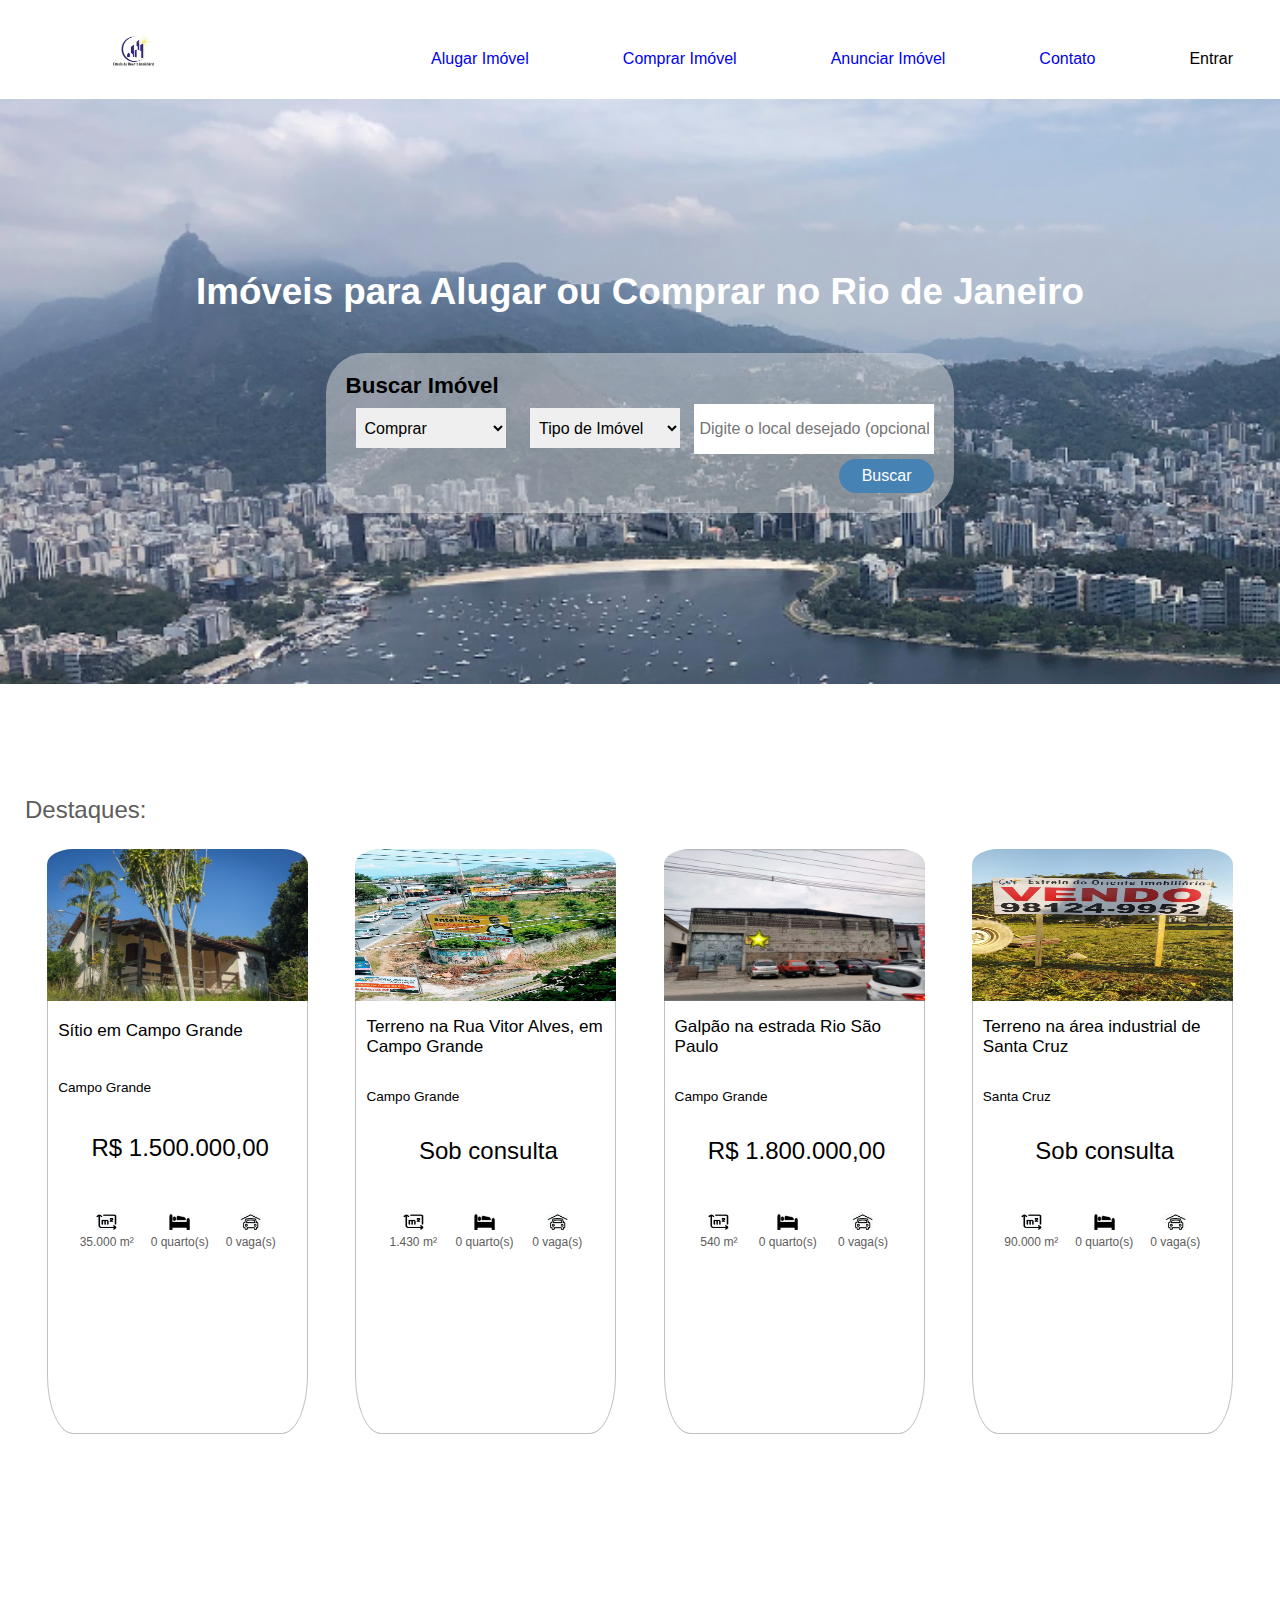
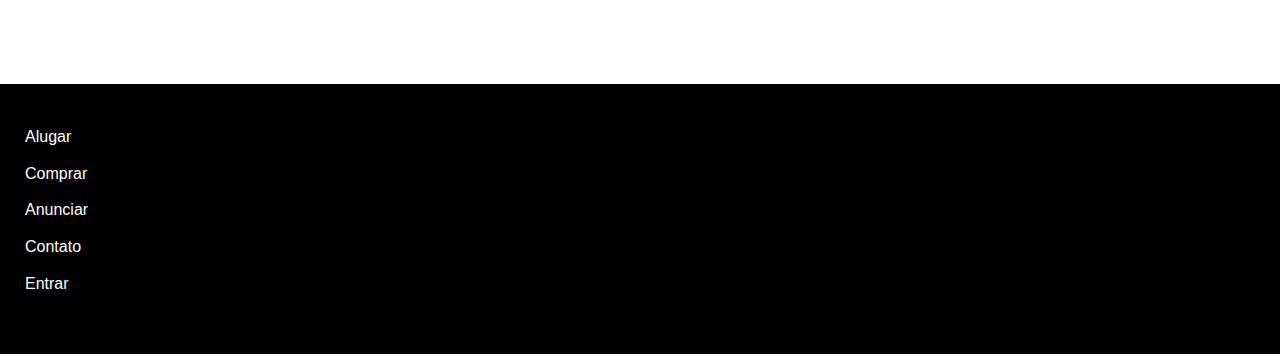
<file: index.html>
<!DOCTYPE html>
<html lang="pt-br">
  <head>
    <meta charset="UTF-8" />
    <meta http-equiv="X-UA-Compatible" content="IE=edge" />
    <meta name="viewport" content="width=device-width, initial-scale=1.0" />
    <link rel="stylesheet" href="./assets/css/style.css" />
    <title>Estrela do Oriente</title>
  </head>
  <body>
    <header>
      <a href=""><img src="./assets/imagens/logo.jpeg" alt="logoMarca" /></a>
      <nav class="header-nav">
        <div class="header-nav-alugar"><a href="./assets/paginas/lista-aluguel.html">Alugar Imóvel</a></div>
        <div class="header-nav-comprar"><a href="./assets/paginas/lista-compra.html">Comprar Imóvel</a></div>
        <div class="header-nav-anunciar"><a href="./assets/paginas/contato.html">Anunciar Imóvel</a></div>
        <div class="header-nav-contato"><a href="./assets/paginas/contato.html">Contato</a></div>
        <div class="header-nav-entrar">Entrar</div>
      </nav>
    </header>

    <main>
      <div class="main-folder">
        <h1>Imóveis para Alugar ou Comprar no Rio de Janeiro</h1>

        <form class="form-busca" action="">
          <div class="form-busca-titulo">Buscar Imóvel</div>
          <div class="form-seleçoes">
            <select name="negocio" id="negocio" class="form-busca-input">
              <option value="Comprar">Comprar</option>
              <option value="Alugar">Alugar</option>
            </select>

            <select name="tipo" id="tipo" class="form-busca-input">
              <option value>Tipo de Imóvel</option>
              <option value="casa">Casa</option>
              <option value="apartamento">Apartamento</option>
              <option value="loja">Loja</option>
              <option value="terreno">Terreno</option>
              <option value="sítio">Sítio</option>
              <option value="galpão">Galpão</option>
            </select>
            <input
              type="text"
              placeholder="Digite o local desejado (opcional)"
              class="form-busca-input form-busca-input-text"
            />
          </div>

          <button>Buscar</button>
        </form>
      </div>

      <div class="destaques">
        <h2>Destaques:</h2>
        <section class="destaques-section"></section>
      </div>
    </main>

    <footer>
      <ul>
        <li><a href="./assets/paginas/lista-aluguel.html">Alugar</a></li>
        <li><a href="./assets/paginas/lista-compra.html">Comprar</a></li>
        <li><a href="./assets/paginas/contato.html">Anunciar</a></li>
        <li><a href="./assets/paginas/contato.html">Contato</a></li>
        <li><a href="">Entrar</a></li>
      </ul>
    </footer>

    <script type="module" src="./assets/script/script.js"></script>
  </body>
</html>
</file>
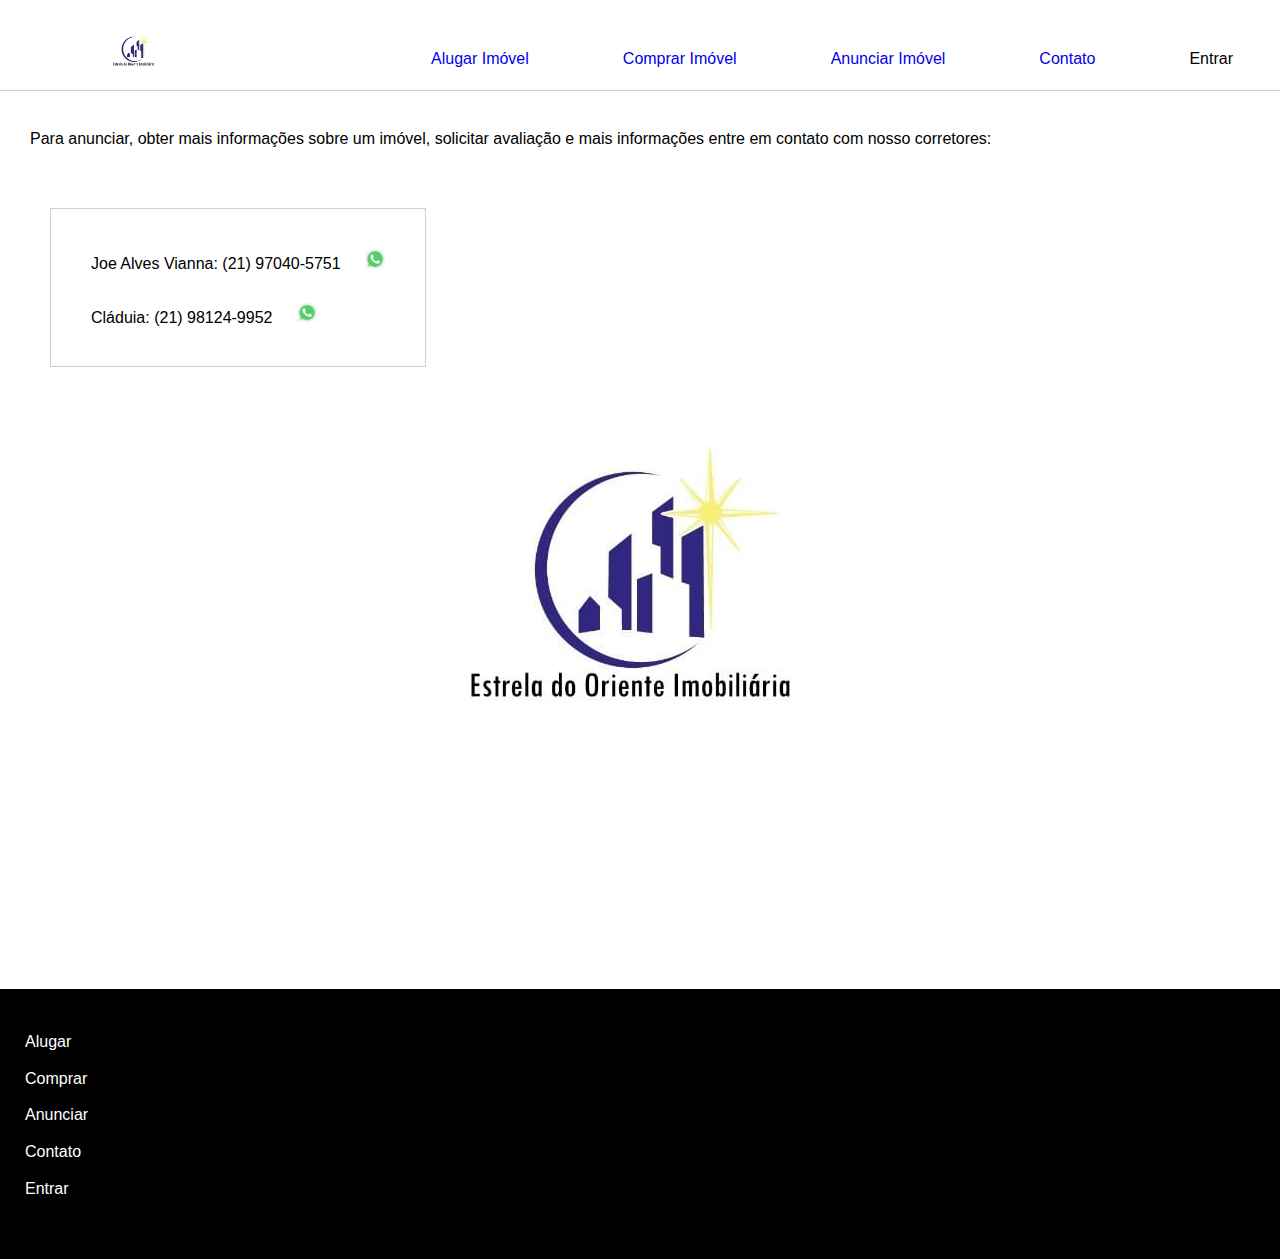
<file: assets/paginas/contato.html>
<!DOCTYPE html>
<html lang="pt-br">
  <head>
    <meta charset="UTF-8" />
    <meta http-equiv="X-UA-Compatible" content="IE=edge" />
    <meta name="viewport" content="width=device-width, initial-scale=1.0" />
    <link rel="stylesheet" href="../css/style-global.css" />
    <link rel="stylesheet" href="../css/style-contatos.css">
    <title>Estrela do Oriente</title>
  </head>
  <body>
    <header>
      <a href="../../index.html"><img src="../imagens/logo.jpeg" alt="logoMarca" /></a>
      <nav class="header-nav">
        <div class="header-nav-alugar"><a href="./lista-aluguel.html">Alugar Imóvel</a></div>
        <div class="header-nav-comprar"><a href="./lista-compra.html">Comprar Imóvel</a></div>
        <div class="header-nav-anunciar"><a href="./contato.html">Anunciar Imóvel</a></div>
        <div class="header-nav-contato"><a href="./contato.html">Contato</a></div>
        <div class="header-nav-entrar">Entrar</div>
      </nav>
    </header>

    <main>
      <h3>Para anunciar, obter mais informações sobre um imóvel, solicitar avaliação e mais informações entre em contato com nosso corretores:</h3>

      <div class="contatos-corretores">
        <div class>
          <p>Joe Alves Vianna:  (21) 97040-5751 <img src="../imagens/icones/whatsapp-icon.png" onclick=window.open("https://wa.me/+5521970405751")></p>
          <p>Cláduia:  (21) 98124-9952 <img src="../imagens/icones/whatsapp-icon.png" onclick=window.open("https://wa.me/+5521981249952")></p>
      </div>

      </div>

      <img src="../imagens/logo.jpeg" alt="">
      
    </main>

    <footer>
      <ul>
        <li><a href="./lista-aluguel.html">Alugar</a></li>
        <li><a href="./lista-compra.html">Comprar</a></li>
        <li><a href="./contato.html">Anunciar</a></li>
        <li><a href="./contato.html">Contato</a></li>
        <li><a href="">Entrar</a></li>
      </ul>
    </footer>

  </body>
</html>
</file>
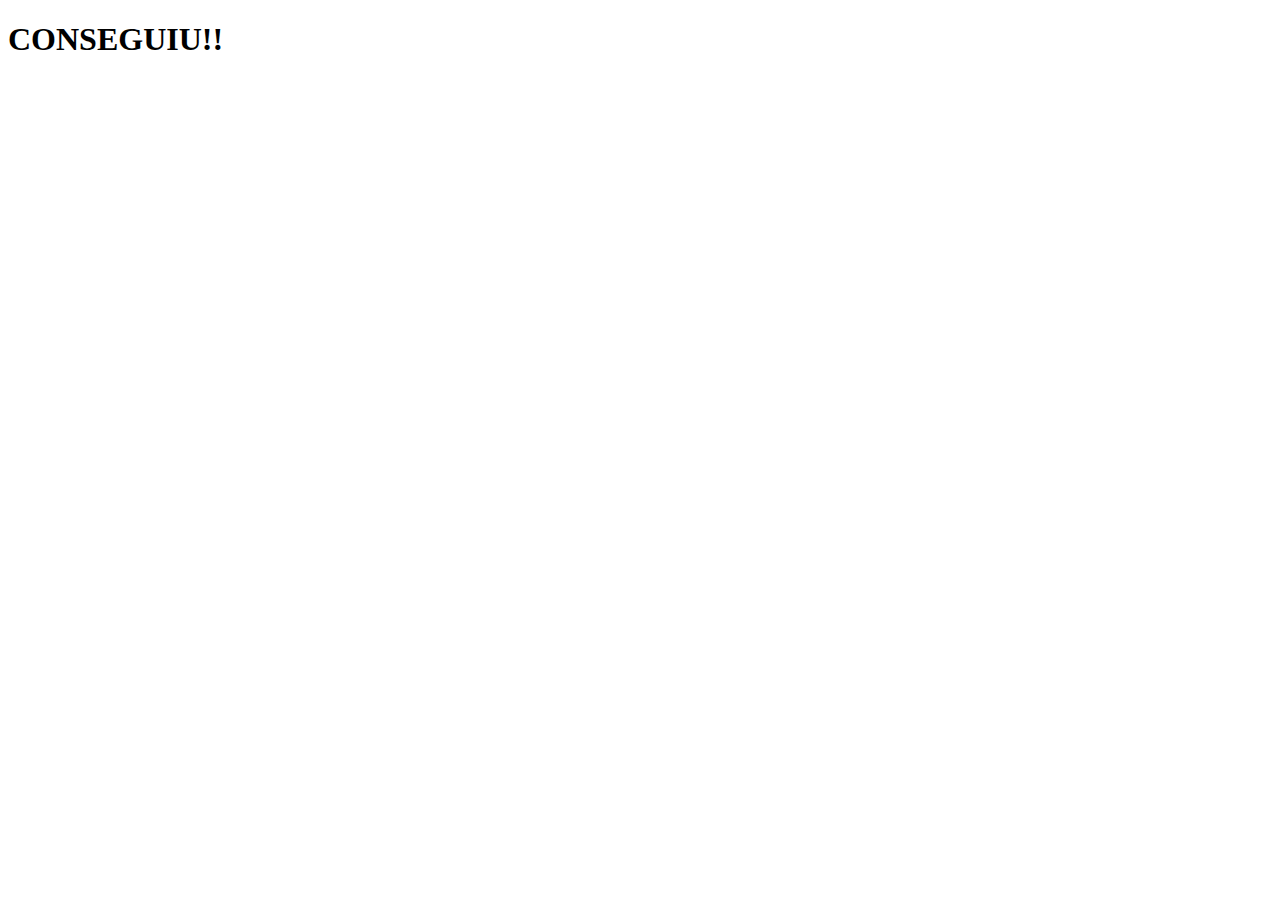
<file: assets/paginas/imovel.html>
<!DOCTYPE html>
<html lang="en">
<head>
    <meta charset="UTF-8">
    <meta http-equiv="X-UA-Compatible" content="IE=edge">
    <meta name="viewport" content="width=device-width, initial-scale=1.0">
    <title>Document</title>
</head>
<body>
    <h1>CONSEGUIU!!</h1>

    <script src="./../script/controller-paginaImovel.js" type="module"></script>
</body>
</html>
</file>
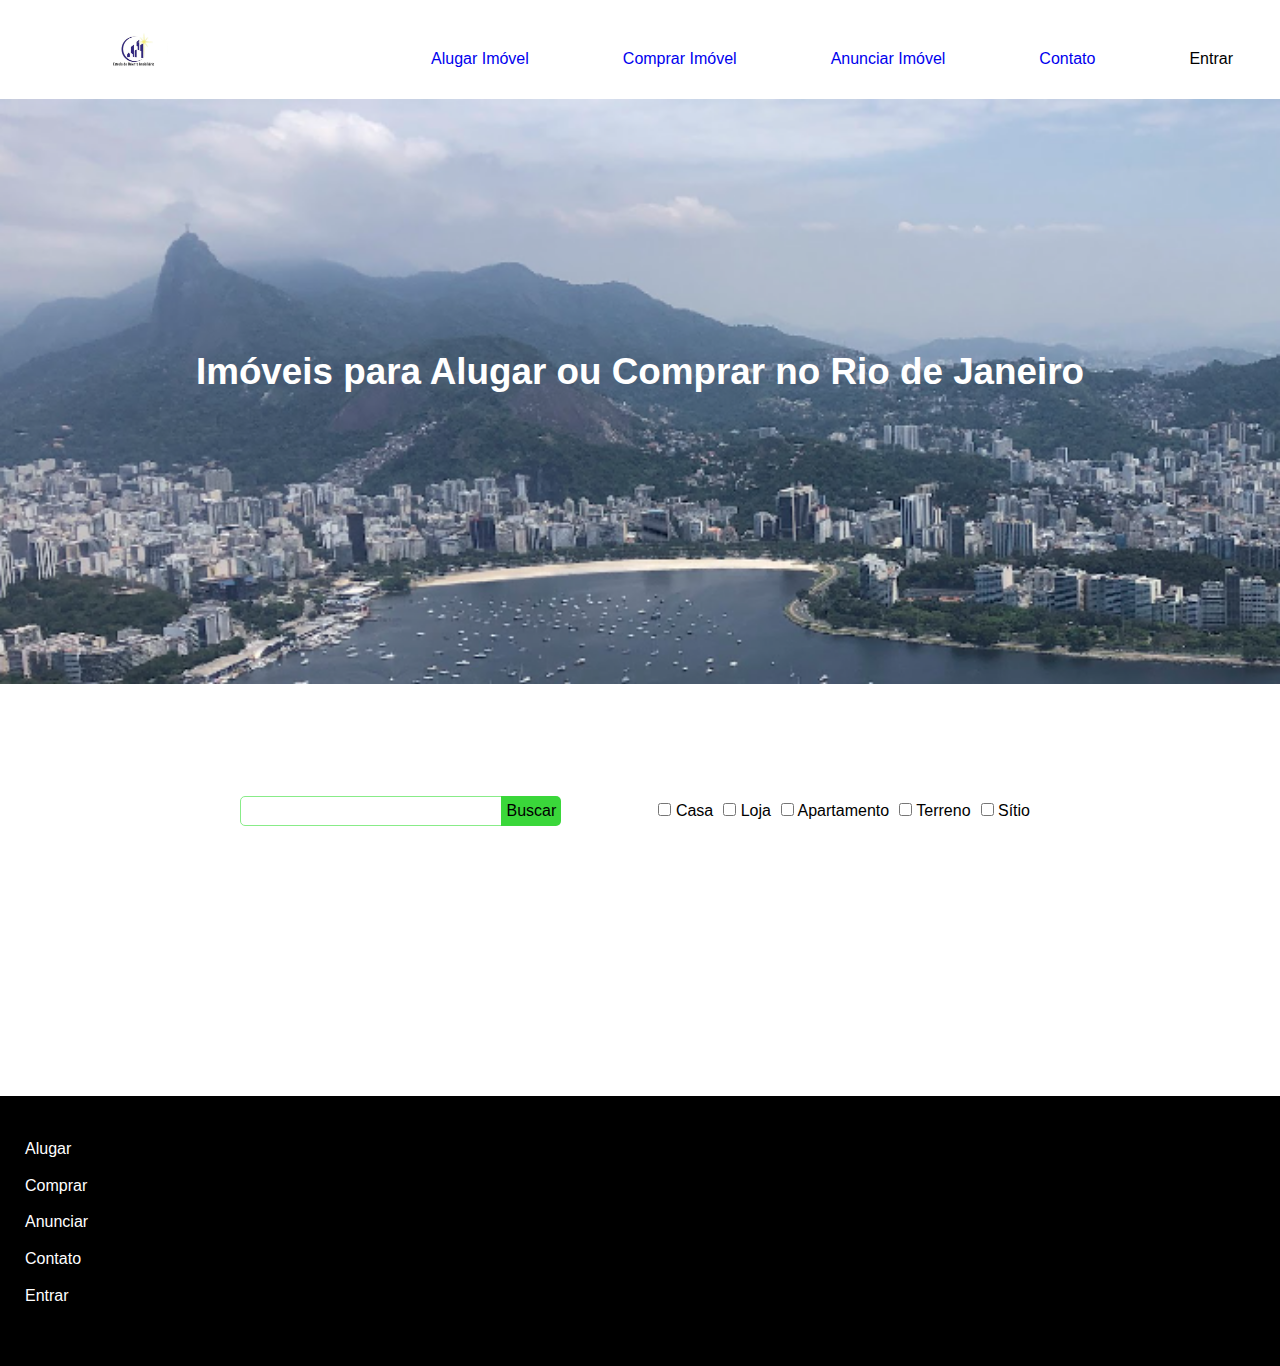
<file: assets/paginas/lista-aluguel.html>
<!DOCTYPE html>
<html lang="pt-br">
  <head>
    <meta charset="UTF-8" />
    <meta http-equiv="X-UA-Compatible" content="IE=edge" />
    <meta name="viewport" content="width=device-width, initial-scale=1.0" />
    <link rel="stylesheet" href="../css/style-compraAluguel.css" />
    <title>Estrela do Oriente</title>
  </head>
  <body>
    <header>
      <a href="../../index.html"><img src="../imagens/logo.jpeg" alt="logoMarca" /></a>
      <nav class="header-nav">
        <div class="header-nav-alugar"><a href="./lista-aluguel.html">Alugar Imóvel</a></div>
        <div class="header-nav-comprar"><a href="./lista-compra.html">Comprar Imóvel</a></div>
        <div class="header-nav-anunciar"><a href="./contato.html">Anunciar Imóvel</a></div>
        <div class="header-nav-contato"><a href="./contato.html">Contato</a></div>
        <div class="header-nav-entrar">Entrar</div>
      </nav>
    </header>

    <main>
      <div class="main-folder">
        <h1>Imóveis para Alugar ou Comprar no Rio de Janeiro</h1>
        
      </div>

        <div class="busca-filtros">
          <div class="busca-imovel">
            <input id="busca-input" type="text" >
            <button id="busca-btn">Buscar</button>
          </div>

          <div class="filtros-categoria">
            <div>
              <input type="checkbox" value="casa">
              <label for="">Casa</label>
            </div>
            
            <div>
              <input type="checkbox" value="loja">
              <label for="">Loja</label>
            </div>

            <div>
              <input type="checkbox" value="apartamento">
              <label for="">Apartamento</label>
            </div>

            <div>
              <input type="checkbox" value="terreno">
              <label for="">Terreno</label>
            </div>
            

            <div>
              <input type="checkbox" value="sítio">
              <label for="">Sítio</label>
            </div>

          </div>
        </div>    
        <section class="lista-imoveisVenda">
            
        </section>
      
    </main>

    <footer>
      <ul>
        <li><a href="./lista-aluguel.html">Alugar</a></li>
        <li><a href="./lista-compra.html">Comprar</a></li>
        <li><a href="./contato.html">Anunciar</a></li>
        <li><a href="./contato.html">Contato</a></li>
        <li><a href="">Entrar</a></li>
      </ul>
    </footer>

    <script type="module" src="../script/controller-paginaAlugar.js"></script>
  </body>
</html>
</file>
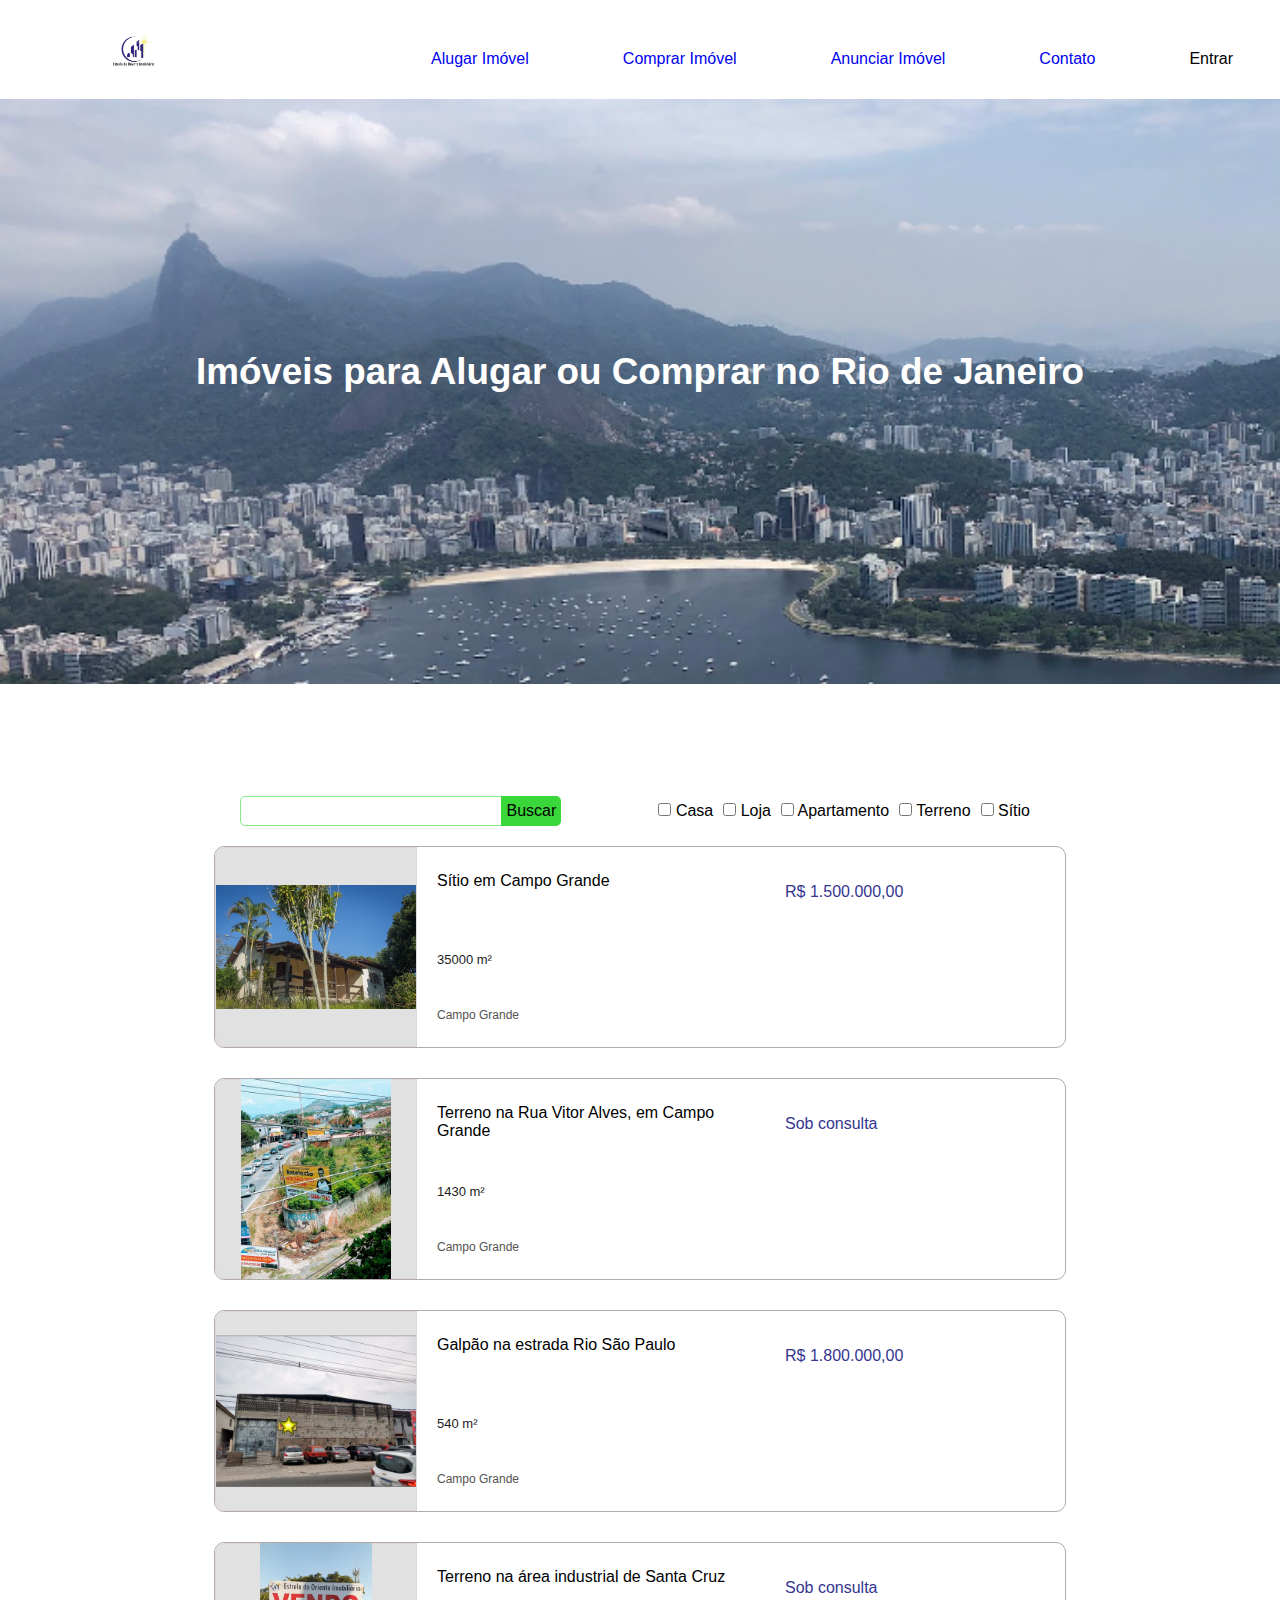
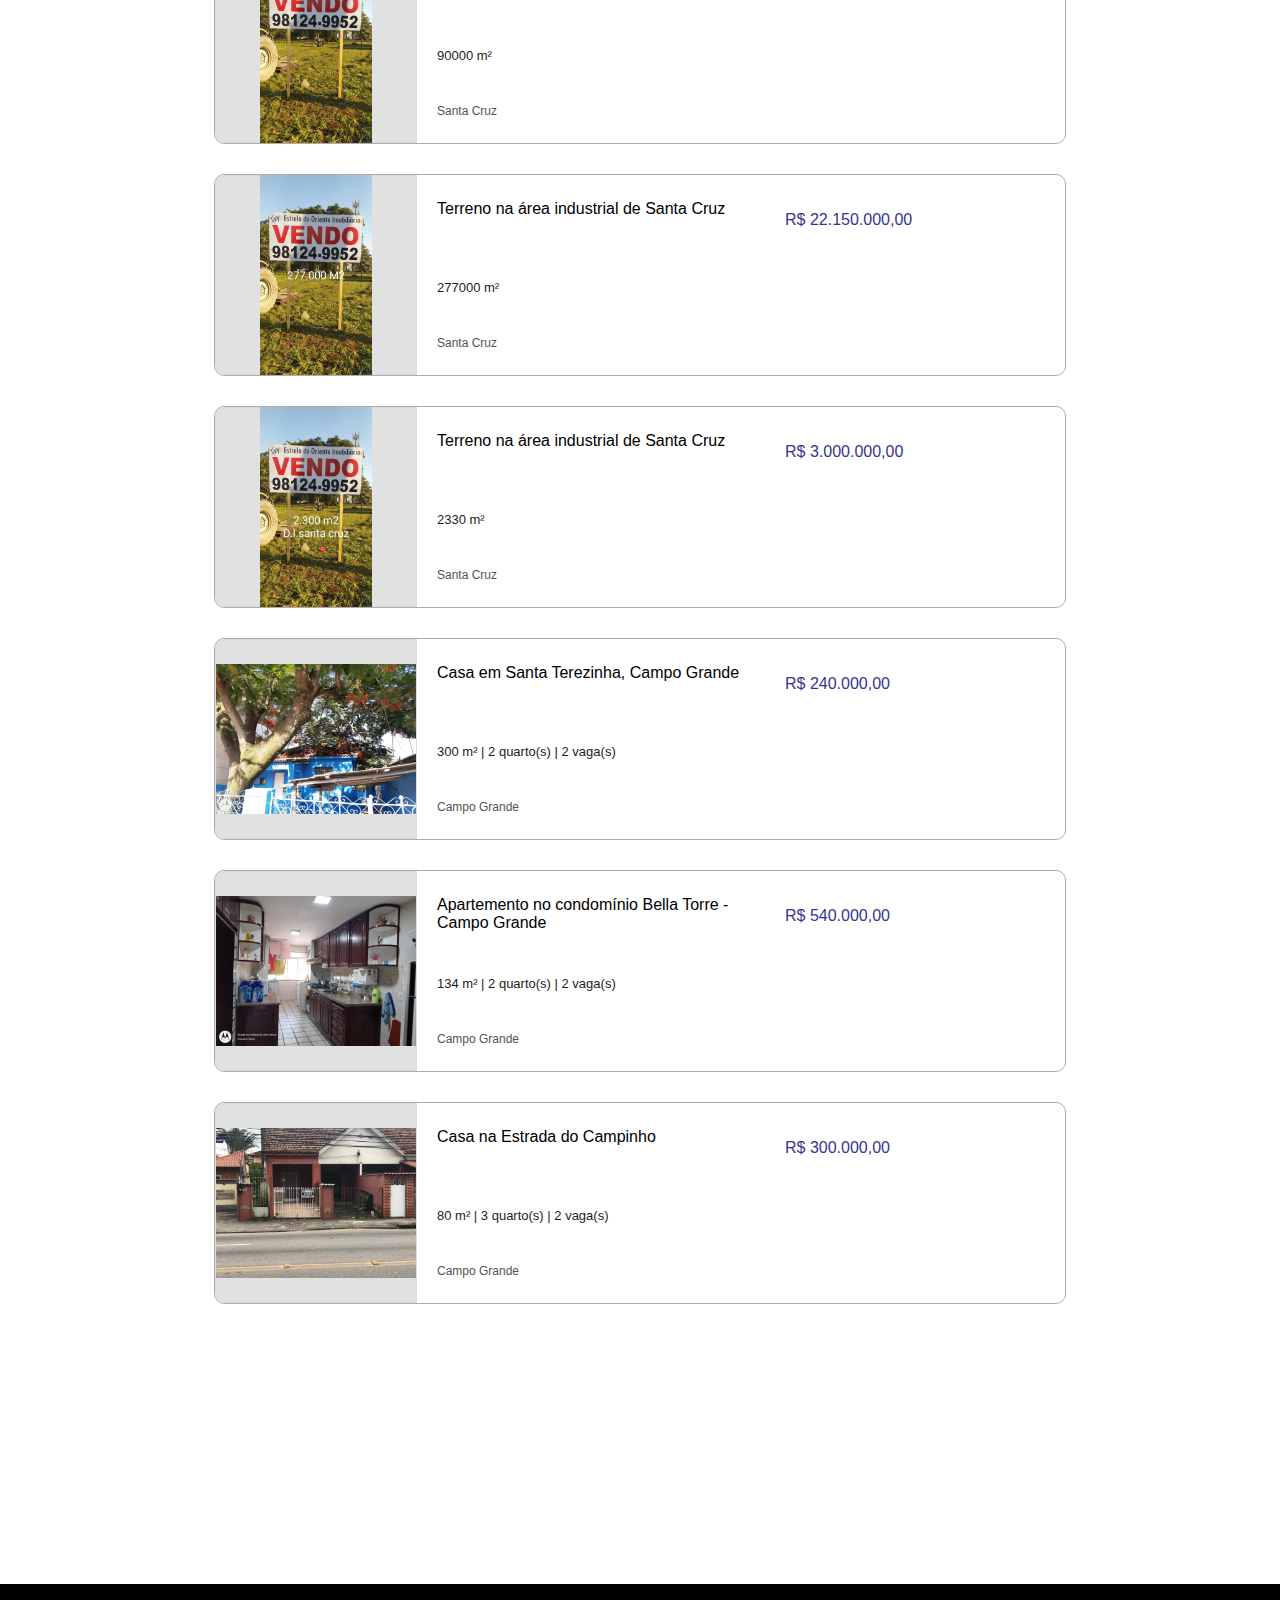
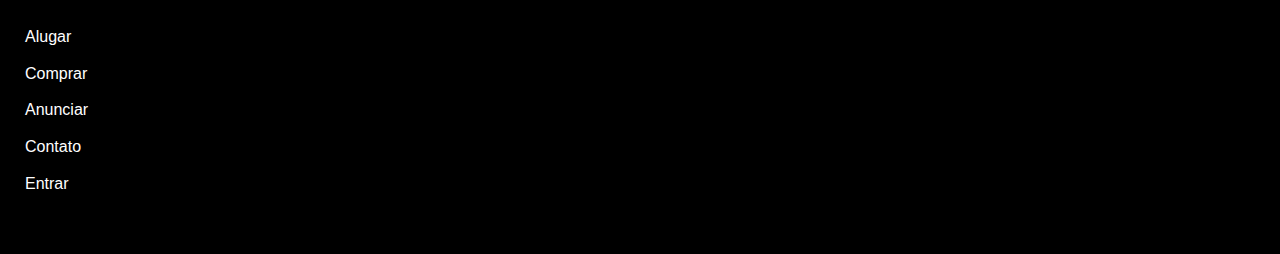
<file: assets/paginas/lista-compra.html>
<!DOCTYPE html>
<html lang="pt-br">
  <head>
    <meta charset="UTF-8" />
    <meta http-equiv="X-UA-Compatible" content="IE=edge" />
    <meta name="viewport" content="width=device-width, initial-scale=1.0" />
    <link rel="stylesheet" href="../css/style-compraAluguel.css" />
    <title>Estrela do Oriente</title>
  </head>
  <body>
    <header>
      <a href="../../index.html"><img src="../imagens/logo.jpeg" alt="logoMarca" /></a>
      <nav class="header-nav">
        <div class="header-nav-alugar"><a href="./lista-aluguel.html">Alugar Imóvel</a></div>
        <div class="header-nav-comprar"><a href="./lista-compra.html">Comprar Imóvel</a></div>
        <div class="header-nav-anunciar"><a href="./contato.html">Anunciar Imóvel</a></div>
        <div class="header-nav-contato"><a href="./contato.html">Contato</a></div>
        <div class="header-nav-entrar">Entrar</div>
      </nav>
    </header>

    <main>
      <div class="main-folder">
        <h1>Imóveis para Alugar ou Comprar no Rio de Janeiro</h1>
        
      </div>

        <div class="busca-filtros">
          <div class="busca-imovel">
            <input id="busca-input" type="text" >
            <button id="busca-btn">Buscar</button>
          </div>

          <div class="filtros-categoria">
            <div>
              <input type="checkbox" value="casa">
              <label for="">Casa</label>
            </div>
            
            <div>
              <input type="checkbox" value="loja">
              <label for="">Loja</label>
            </div>

            <div>
              <input type="checkbox" value="apartamento">
              <label for="">Apartamento</label>
            </div>

            <div>
              <input type="checkbox" value="terreno">
              <label for="">Terreno</label>
            </div>
            

            <div>
              <input type="checkbox" value="sítio">
              <label for="">Sítio</label>
            </div>

          </div>
        </div>    
        <section class="lista-imoveisVenda">
            
        </section>
      
    </main>

    <footer>
      <ul>
        <li><a href="./lista-aluguel.html">Alugar</a></li>
        <li><a href="./lista-compra.html">Comprar</a></li>
        <li><a href="./contato.html">Anunciar</a></li>
        <li><a href="./contato.html">Contato</a></li>
        <li><a href="">Entrar</a></li>
      </ul>
    </footer>

    <script type="module" src="../script/controller-paginaCompra.js"></script>
  </body>
</html>
</file>
<file: assets/css/style.css>
* {
  margin: 0;
  padding: 0;
  border: 0;
  font-size: 100%;
  font: inherit;
  vertical-align: baseline;
  font-family: "Franklin Gothic Medium", "Arial Narrow", Arial, sans-serif;
  list-style: none;
  text-decoration: none;
}

header {
  display: flex;
  width: 100%;
  height: 7vh;
  justify-content: space-between;
  margin-top: 3vh;

  margin-bottom: 1vh;
}

a:hover {
  cursor: pointer;
}

header img {
  padding-left: 8vw;
  width: 66px;
  height: 44px;
}

.header-nav {
  display: flex;
  width: 70vw;
  justify-content: space-around;
  align-items: center;
}

.header-nav a:hover {
  color: #4682b4;
}

.main-folder {
  width: 100vw;
  background-image: url("../imagens/rj.png");
  background-size: cover;
  height: 65vh;
  color: white;
  justify-content: center;
  display: flex;
  align-items: center;
  margin-bottom: 7em;
  flex-direction: column;
}

h1 {
  font-size: 2.3em;
  font-weight: bolder;
  margin-bottom: 40px;
}

.form-busca {
  display: flex;
  flex-direction: column;
  align-items: flex-end;
  background: rgb(220, 220, 220, 0.5);
  height: 120px;
  justify-content: space-between;
  padding: 20px;
  border-radius: 40px;
}

.form-busca > div {
  align-self: flex-start;
  color: black;
}

.form-busca-titulo {
  font-size: 1.4em;
  font-weight: bold;
}

.form-seleçoes {
  display: block;
}

.form-busca-input {
  height: 40px;
  width: 150px;
  margin: 0px 10px;
  padding: 5px;
}

.form-busca-input-text {
  width: 230px;
  margin: 0px;
}

.form-busca > button {
  padding: 8px 23px;
  border-radius: 20px;
  background: #4682b4;
  color: white;
}

.form-busca > button:hover {
  cursor: pointer;
}

.destaques-section {
  display: flex;
  justify-content: space-evenly;
  height: 65vh;
}

.destaques > h2 {
  margin: 25px;
  font-size: x-large;
  color: rgb(94, 92, 92);
}

.destaques-cardsImoveis {
  width: 259px;
  display: flex;
  flex-direction: column;
  border: solid 0.5px #c0c0c0;
  align-items: center;
  border-top: none;
  border-radius: 10%;
}

.destaques-cardsImoveis:hover {
  box-shadow: 8px 7px 30px rgb(26, 25, 25);
  cursor: pointer;
}

.destaques-cardsImoveis > img {
  padding: 0;
  height: 152px;
  width: 261px;
  border-top-right-radius: 10%;
  border-top-left-radius: 10%;
}

.destaques-cardsImoveis-informaçoes {
  display: flex;
  flex-direction: column;
  height: 180px;
  justify-content: space-around;
  margin: 0 5px 0 10px;
  width: 244px;
}

.destaques-cardsImoveis-informaçoes h3 {
  font-family: sans-serif;
  font-size: 1.07em;
}

.destaques-cardsImoveis-informaçoes p {
  font-family: sans-serif;
  font-size: 0.85em;
}

.destaques-cardsImoveis-informaçoes h2 {
  align-self: center;
  font-size: x-large;
}

.destaques-cardsImoveis-caracteristicas {
  display: flex;
  justify-content: space-evenly;
  width: 230px;
  height: 100px;
}

.destaques-cardsImoveis-icones {
  display: flex;
  flex-direction: column;
  justify-content: center;
  align-items: center;
}

.destaques-cardsImoveis-icones > img {
  height: 16px;
  width: 21px;
  padding: 0%;
  margin-bottom: 5px;
}

.destaques-cardsImoveis-icones > h4 {
  font-family: sans-serif;
  font-size: 0.75em;
  color: rgb(94, 92, 92);
}

footer {
  height: 30vh;
  background-color: black;
  margin-top: 250px;
}

footer > ul {
  padding: 25px;
  display: flex;
  flex-direction: column;
  justify-content: space-evenly;
  height: 75%;
}

footer > ul > li > a {
  color: white;
}

footer > ul > li > a:hover {
  color: #c0c0c0;
}
</file>
<file: assets/css/style-global.css>
* {
    margin: 0;
    padding: 0;
    border: 0;
    font-size: 100%;
    font: inherit;
    vertical-align: baseline;
    font-family: "Franklin Gothic Medium", "Arial Narrow", Arial, sans-serif;
    list-style: none;
    text-decoration: none;
  }
  
  header {
    display: flex;
    width: 100%;
    height: 7vh;
    justify-content: space-between;
    margin-top: 3vh;  
    margin-bottom: 1vh;
    border-bottom: 1px solid rgb(210, 206, 206);
  }
  
  a:hover {
    cursor: pointer;
  }
  
  header img {
    padding-left: 8vw;
    width: 66px;
    height: 44px;
  }
  
  .header-nav {
    display: flex;
    width: 70vw;
    justify-content: space-around;
    align-items: center;
  }
  
  .header-nav a:hover {
    color: #4682b4;
  }
  
  
  footer {
    height: 30vh;
    width: 100%;
    background-color: black;
    margin-top: 250px;
  }
  
  footer > ul {
    padding: 25px;
    display: flex;
    flex-direction: column;
    justify-content: space-evenly;
    height: 75%;
  }
  
  footer > ul > li > a {
    color: white;
  }
  
  footer > ul > li > a:hover {
    color: #c0c0c0;
  }
</file>
<file: assets/css/style-contatos.css>
main{
    display: flex;
    flex-direction: column;
    justify-content: center;
    align-items: center    
}

main h3{
    align-self: flex-start;
    margin: 30px;
    font-size: medium;
}

.contatos-corretores{
    align-self: flex-start;
    margin: 30px 50px;
    border: 0.5px solid #cfcfcf;
    padding: 40px;
}

.contatos-corretores img{
    width: 20px;
    margin-left: 20px;
    cursor: pointer;
    max-width: 50%;
}

p+p{
    margin-top: 30px;
}
</file>
<file: assets/css/style-compraAluguel.css>
* {
    margin: 0;
    padding: 0;
    border: 0;
    font-size: 100%;
    font: inherit;
    vertical-align: baseline;
    font-family: "Franklin Gothic Medium", "Arial Narrow", Arial, sans-serif;
    list-style: none;
    text-decoration: none;
  }
  
  header {
    display: flex;
    width: 100%;
    height: 7vh;
    justify-content: space-between;
    margin-top: 3vh;
  
    margin-bottom: 1vh;
  }
  
  a:hover {
    cursor: pointer;
  }
  
  header img {
    padding-left: 8vw;
    width: 66px;
    height: 44px;
  }
  
  .header-nav {
    display: flex;
    width: 70vw;
    justify-content: space-around;
    align-items: center;
  }
  
  .header-nav a:hover {
    color: #4682b4;
  }
  
  .main-folder {
    width: 100vw;
    background-image: url("../imagens/rj.png");
    background-size: cover;
    height: 65vh;
    color: white;
    justify-content: center;
    display: flex;
    align-items: center;
    margin-bottom: 7em;
    flex-direction: column;
  }
  
  h1 {
    font-size: 2.3em;
    font-weight: bolder;
    margin-bottom: 40px;
  }
  
  
  footer {
    height: 30vh;
    background-color: black;
    margin-top: 250px;
  }
  
  footer > ul {
    padding: 25px;
    display: flex;
    flex-direction: column;
    justify-content: space-evenly;
    height: 75%;
  }
  
  footer > ul > li > a {
    color: white;
  }
  
  footer > ul > li > a:hover {
    color: #c0c0c0;
  }

  main{
    display: flex;
    flex-direction: column;
    align-items: center;
  }

  .card-vendaAluguel{
    display: flex;
    flex-wrap: wrap;
    height: 200px;
    border: 1px solid rgb(177, 171, 171);
    width: 850px; 
    margin-bottom: 30px;   
    margin-bottom: 30px;
    border-radius: 10px;
    align-items: center;
    cursor: pointer;
  }

  .card-vendaAluguel:hover{
    box-shadow: 8px 7px 30px rgb(26, 25, 25);
  }

  .card-infoImovel{
    width: 600px;
    display: flex;
    flex-wrap: wrap;
    margin-left: 20px;
    height: 190px;
    align-items: center;
  }

  .card-containerImg{
    width: 200px;
    height: 198px;
    display: flex;
    border: 1px solid #dfd4d4bf;
    background: #e1e1e1;
    justify-content: center;
    border-top-left-radius: 10px;
    border-bottom-left-radius: 10px;
}

  .card-containerImg img{
      max-width: 200px;
      max-height: 200px;
      align-self: center;
      justify-self: center;
  }

  .card-vendaAluguel h3{
    width: 303px;
    height: 40px;
    margin-right: 45px;
}

.card-vendaAluguel h4{
    width: 250px;
    color: #35358f;
}

  .card-infoImovel p{
      width: 100%;
      font-size: 13px;
      color: #1c1b1b;
  }

  .card-infoImovel h6{
    font-size: 12px;
    color: #545252;
}

.busca-imovel input{
  border: 1px solid rgb(136, 236, 136);
  height: 28px;
  width: 250px;
  border-top-left-radius: 5px;
  border-bottom-left-radius: 5px;
  padding-left: 10px;
}

.busca-filtros{
  display: flex;
  justify-content: space-between;
  width: 800px;
  margin-bottom: 20px;
  align-items: center;
}

.busca-imovel button{
    height: 30px;
    width: 60px;
    border-top-right-radius: 5px;
    margin-left: -5px;
    background: #3ad73a;
    border-bottom-right-radius: 5px;
    cursor: pointer;
}

.filtros-categoria{
  display: flex;
}

.filtros-categoria div{
  margin-right: 10px;
}
</file>
